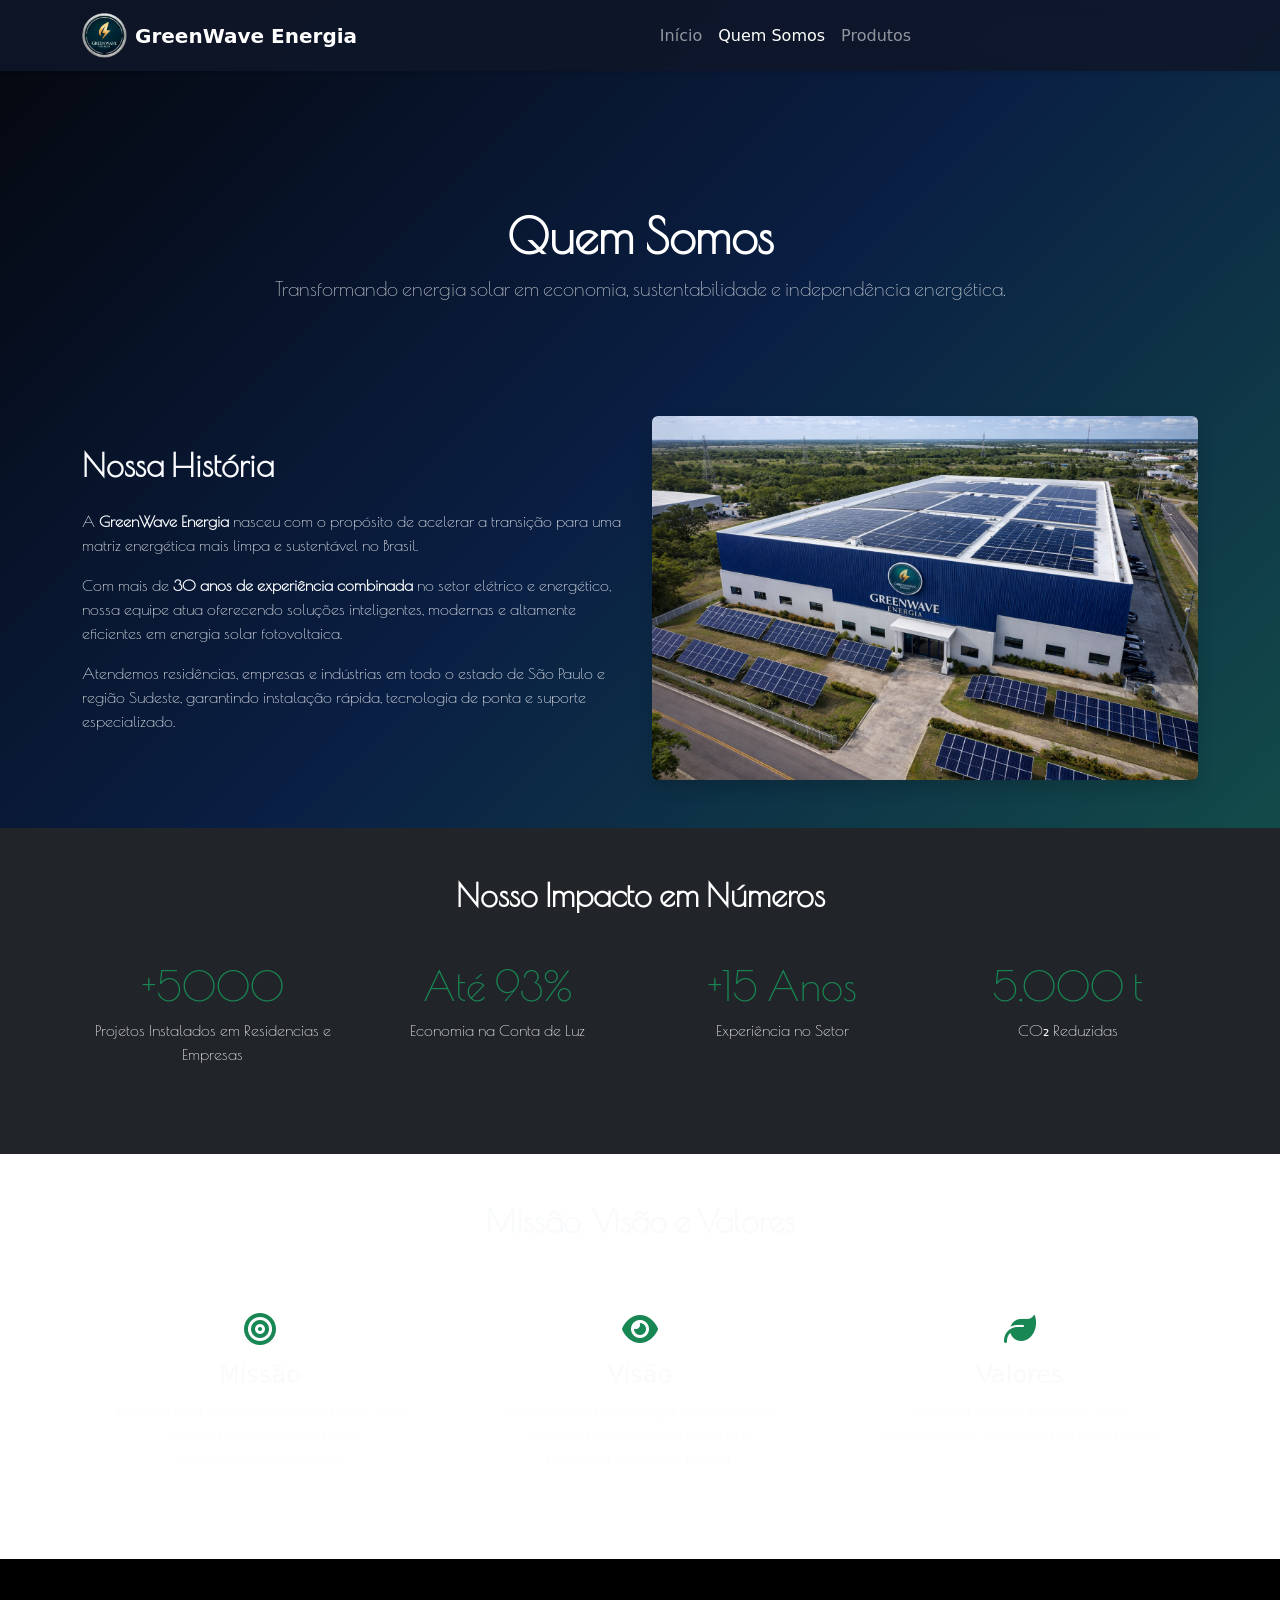
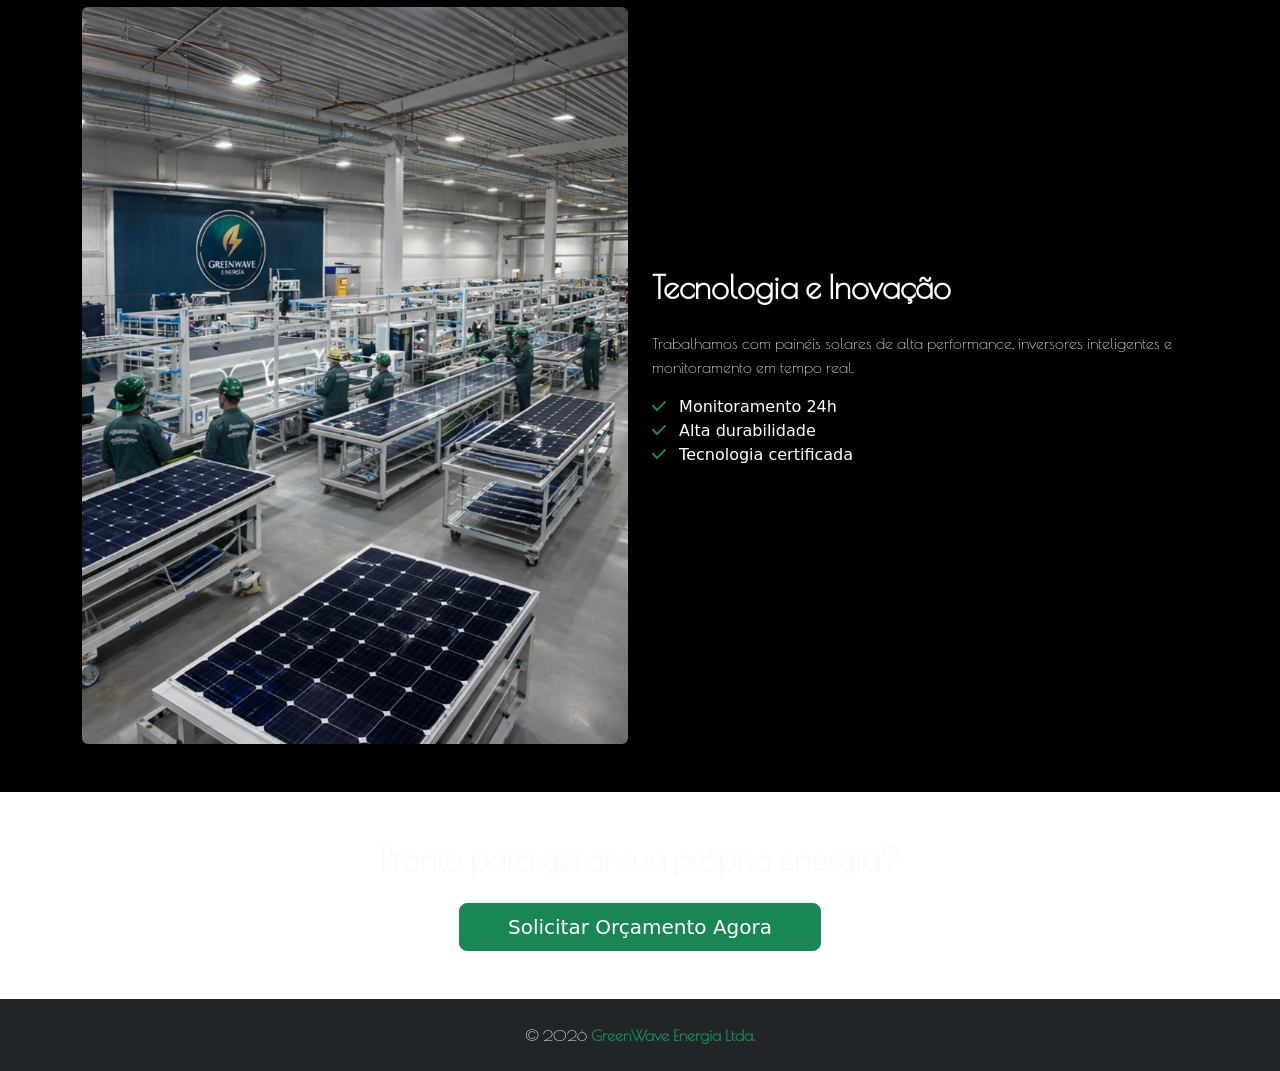
<file: quemsomos.html>
<!DOCTYPE html>
<html lang="pt-BR">

<head>
    <meta charset="UTF-8">
    <meta name="viewport" content="width=device-width, initial-scale=1.0">
    <title>Quem Somos | GreenWave Energia</title>
    <link rel="icon" type="image/png" href="./img/LOGOS/LOGO 1.png">
    <link href="https://cdn.jsdelivr.net/npm/bootstrap@5.3.2/dist/css/bootstrap.min.css" rel="stylesheet">
    <link rel="stylesheet" href="https://cdnjs.cloudflare.com/ajax/libs/font-awesome/6.5.0/css/all.min.css">
    <link href="https://unpkg.com/aos@2.3.4/dist/aos.css" rel="stylesheet">
    <link rel="stylesheet" href="./css/style.css">
</head>

<body>

    <!-- NAVBAR -->
    <nav class="navbar navbar-expand-lg navbar-dark bg-dark fixed-top shadow-sm">
        <div class="container">
            <a class="navbar-brand d-flex align-items-center" href="./index.html">
                <img src="./img/LOGOS/LOGO 1.png" width="45" class="me-2">
                <span class="fw-bold">GreenWave Energia</span>
            </a>

            <button class="navbar-toggler" type="button" data-bs-toggle="collapse" data-bs-target="#navbarGreenWave">
                <span class="navbar-toggler-icon"></span>
            </button>

            <div class="collapse navbar-collapse" id="navbarGreenWave">
                <ul class="navbar-nav mx-auto">
                    <li class="nav-item">
                        <a class="nav-link" href="./index.html">Início</a>
                    </li>
                    <li class="nav-item">
                        <a class="nav-link active" href="#">Quem Somos</a>
                    </li>
                    <li class="nav-item">
                        <a class="nav-link" href="./produtos.html">Produtos</a>
                    </li>
                </ul>

            </div>
        </div>
    </nav>

    <!-- HERO -->
    <section class="py-5 text-white" style="margin-top:90px;">
        <div class="container text-center" data-aos="fade-up">
            <h1 class="fw-bold display-5">Quem Somos</h1>
            <p class="lead opacity-75">
                Transformando energia solar em economia, sustentabilidade e independência energética.
            </p>
        </div>
    </section>

    <!-- HISTÓRIA -->
    <section class="py-5">
        <div class="container">
            <div class="row align-items-center">

                <div class="col-md-6" data-aos="fade-right">
                    <h2 class="fw-bold mb-4">Nossa História</h2>
                    <p>
                        A <strong>GreenWave Energia</strong> nasceu com o propósito de acelerar a transição
                        para uma matriz energética mais limpa e sustentável no Brasil.
                    </p>

                    <p>
                        Com mais de <strong>30 anos de experiência combinada</strong> no setor elétrico
                        e energético, nossa equipe atua oferecendo soluções inteligentes,
                        modernas e altamente eficientes em energia solar fotovoltaica.
                    </p>

                    <p>
                        Atendemos residências, empresas e indústrias em todo o estado
                        de São Paulo e região Sudeste, garantindo instalação rápida,
                        tecnologia de ponta e suporte especializado.
                    </p>
                </div>

                <div class="col-md-6" data-aos="fade-left">
                    <img src="./img/EMPRESA/EMPRESA-SUPERIOR.png" class="img-fluid rounded shadow">
                </div>

            </div>
        </div>
    </section>

    <!-- NÚMEROS IMPACTO -->
    <section class="py-5 bg-dark text-white">
        <div class="container text-center">

            <h2 class="mb-5 fw-bold">Nosso Impacto em Números</h2>

            <div class="row">

                <div class="col-md-3 mb-4">
                    <h1 class="text-success">+5000</h1>
                    <p>Projetos Instalados em Residencias e Empresas</p>
                </div>

                <div class="col-md-3 mb-4">
                    <h1 class="text-success">Até 93%</h1>
                    <p>Economia na Conta de Luz</p>
                </div>

                <div class="col-md-3 mb-4">
                    <h1 class="text-success">+15 Anos</h1>
                    <p>Experiência no Setor</p>
                </div>

                <div class="col-md-3 mb-4">
                    <h1 class="text-success">5.000 t</h1>
                    <p>CO₂ Reduzidas</p>
                </div>

            </div>
        </div>
    </section>

    <!-- MISSÃO VISÃO VALORES -->
    <section class="py-5">
        <div class="container">

            <div class="text-center mb-5">
                <h2 class="fw-bold">Missão, Visão e Valores</h2>
            </div>

            <div class="row g-4">

                <div class="col-md-4" data-aos="fade-up">
                    <div class="service-box text-center p-4">
                        <i class="fa-solid fa-bullseye fa-2x text-success mb-3"></i>
                        <h4>Missão</h4>
                        <p>
                            Democratizar o acesso à energia solar com soluções eficientes,
                            seguras e economicamente viáveis.
                        </p>
                    </div>
                </div>

                <div class="col-md-4" data-aos="fade-up" data-aos-delay="150">
                    <div class="service-box text-center p-4">
                        <i class="fa-solid fa-eye fa-2x text-success mb-3"></i>
                        <h4>Visão</h4>
                        <p>
                            Ser referência em energia sustentável no Sudeste,
                            promovendo inovação e responsabilidade ambiental.
                        </p>
                    </div>
                </div>

                <div class="col-md-4" data-aos="fade-up" data-aos-delay="300">
                    <div class="service-box text-center p-4">
                        <i class="fa-solid fa-leaf fa-2x text-success mb-3"></i>
                        <h4>Valores</h4>
                        <p>
                            Sustentabilidade, inovação, ética, compromisso
                            e excelência no atendimento.
                        </p>
                    </div>
                </div>

            </div>
        </div>
    </section>

    <!-- TECNOLOGIA -->
    <section class="py-5 bg-black text-white">
        <div class="container">

            <div class="row align-items-center">

                <div class="col-md-6" data-aos="fade-right">
                    <img src="./img/EMPRESA/CHAO-FABRICA.png" class="img-fluid rounded shadow">
                </div>

                <div class="col-md-6" data-aos="fade-left">
                    <h2 class="fw-bold mb-4">Tecnologia e Inovação</h2>
                    <p>
                        Trabalhamos com painéis solares de alta performance,
                        inversores inteligentes e monitoramento em tempo real.
                    </p>

                    <ul class="list-unstyled mt-3">
                        <li><i class="fa-solid fa-check text-success me-2"></i> Monitoramento 24h</li>
                        <li><i class="fa-solid fa-check text-success me-2"></i> Alta durabilidade</li>
                        <li><i class="fa-solid fa-check text-success me-2"></i> Tecnologia certificada</li>
                    </ul>
                </div>

            </div>
        </div>
    </section>

    <!-- CTA FINAL -->
    <section class="py-5 text-center">
        <div class="container" data-aos="zoom-in">
            <h2 class="fw-bold mb-4">Pronto para gerar sua própria energia?</h2>
            <a href="./index.html#contato" class="btn btn-success btn-lg px-5">
                Solicitar Orçamento Agora
            </a>
        </div>
    </section>

    <!-- FOOTER -->
    <footer class="bg-dark text-white text-center py-4">
        <p class="mb-0">
            © 2026 <strong class="text-success">GreenWave Energia Ltda.</strong>
        </p>
    </footer>

    <script src="https://cdn.jsdelivr.net/npm/bootstrap@5.3.2/dist/js/bootstrap.bundle.min.js"></script>
    <script src="https://unpkg.com/aos@2.3.4/dist/aos.js"></script>
    <script>
        AOS.init({
            duration: 800,
            once: true
        });
    </script>

</body>

</html>
</file>
<file: css/style.css>
@import url('https://fonts.googleapis.com/css2?family=Merriweather:ital,opsz,wght@0,18..144,300..900;1,18..144,300..900&family=Poiret+One&display=swap');

/* =======================
   VARIÁVEIS GLOBAIS
======================= */
:root {
    --primary: #0A1F44;
    /* Azul institucional forte */
    --primary-dark: #050B1C;
    /* Azul ainda mais profundo */
    --secondary: #1E3A8A;
    /* Azul moderno */
    --accent: #2563EB;
    /* Azul vibrante */
    --dark-bg: #0B0F19;
    /* Preto elegante */
    --darker-bg: #05070D;
    /* Preto profundo */
    --light: #F8FAFC;
    /* Branco suave */
    --success-green: #198754;
    /* Verde padrão sucesso */
}

/* =======================
   GLOBAL
======================= */
html {
    scroll-behavior: smooth;
}
H1,h2, p{
  font-family: "Poiret One", sans-serif;
}


body {
    padding-top: 70px;
    color: var(--light);
    background: linear-gradient(135deg, #05070D, #0A1F44, #134e4a);
    background-attachment: fixed;
    background-size: cover;
}


/* =======================
   PRELOADER
======================= */
#preloader {
    position: fixed;
    top: 0;
    left: 0;
    width: 100%;
    height: 100%;
    background-color: #000;
    display: flex;
    justify-content: center;
    align-items: center;
    z-index: 9999;
    transition: opacity 0.8s ease, visibility 0.8s;
}

.preloader-content {
    text-align: center;
}

.loader-logo {
    width: 100px;
    margin-bottom: 20px;
    animation: pulse 2s infinite ease-in-out;
}

.loader-text {
    color: white;
    font-size: 2rem;
    font-weight: bold;
    letter-spacing: 2px;
}

.loader-text span {
    color: var(--success-green);
}

.loader-bar {
    width: 0;
    height: 4px;
    background-color: var(--success-green);
    margin: 20px auto 0;
    border-radius: 10px;
    animation: loading 2.5s forwards ease-in-out;
}

@keyframes pulse {

    0%,
    100% {
        transform: scale(1);
        opacity: 1;
    }

    50% {
        transform: scale(1.1);
        opacity: 0.7;
    }
}

@keyframes loading {
    0% {
        width: 0;
    }

    100% {
        width: 100%;
    }
}

@keyframes pop {
    0% {
        transform: scale(1);
    }

    50% {
        transform: scale(1.2);
    }

    100% {
        transform: scale(1);
    }
}

.loader-finish {
    opacity: 0;
    visibility: hidden;
}

a {
    color: var(--accent);
    text-decoration: none;
    transition: 0.3s;
}

a:hover {
    color: white;
}

/* =======================
   NAVBAR
======================= */
.navbar {
    background: rgba(15, 23, 42, 0.9) !important;
    backdrop-filter: blur(10px);
    transition: 0.4s;
}

.navbar.scrolled {
    background: rgba(2, 6, 23, 0.95) !important;
}

/* =======================
   CARROSSEL
======================= */
.carousel-item {
    height: 100vh;
}

.carousel-item img {
    height: 100vh;
    filter: brightness(40%);
}

.carousel-caption {
    bottom: 35%;
}

.carousel-caption h2 {
    font-size: 3rem;
    font-weight: bold;
}

.carousel-caption p {
    font-size: 1.2rem;
    opacity: 0.9;
}

/* =======================
   BOTÕES E ANIMAÇÕES
======================= */
.btn-startup {
    background: linear-gradient(45deg, var(--primary), var(--secondary));
    border: none;
    color: white;
    font-weight: 600;
    padding: 12px 30px;
    border-radius: 30px;
    transition: 0.3s;
}

.btn-startup:hover {
    transform: scale(1.05);
    box-shadow: 0 0 20px var(--accent);
}

.btn-success-animated {
    background-color: var(--success-green) !important;
    border-color: var(--success-green) !important;
    color: white !important;
    transform: scale(1.02);
    transition: all 0.3s ease;
}

.cart-pop {
    animation: pop 0.3s ease-out;
}

/* =======================
   SEÇÕES E BOXES
======================= */
section {
    position: relative;
    padding: 100px 0;
    overflow: hidden;
}

.wave-divider {
    position: absolute;
    bottom: 0;
    left: 0;
    width: 100%;
    line-height: 0;
}

.wave-divider svg {
    display: block;
    width: 100%;
    height: 120px;
}

.service-box,
.solution-box,
.tech-box {
    background: rgba(255, 255, 255, 0.04);
    border-radius: 15px;
    padding: 35px 25px;
    backdrop-filter: blur(15px);
    border: 1px solid rgba(255, 255, 255, 0.08);
    transition: 0.4s;
    height: 100%;
}

.service-box:hover,
.solution-box:hover,
.tech-box:hover {
    transform: translateY(-10px);
    box-shadow: 0 0 35px rgba(37, 99, 235, 0.35);
    border: 1px solid rgba(37, 99, 235, 0.4);
}

.solution-icon,
.tech-icon {
    font-size: 40px;
    color: var(--primary);
    margin-bottom: 15px;
}

/* =======================
   NÚMEROS
======================= */
#numeros {
    background: linear-gradient(45deg, var(--primary), var(--secondary));
    color: white;
}

.counter {
    font-size: 3rem;
    font-weight: bold;
}

/* =======================
   DEPOIMENTOS
======================= */
.testimonial {
    background: rgba(255, 255, 255, 0.05);
    padding: 30px;
    border-radius: 15px;
    transition: 0.3s;
    backdrop-filter: blur(10px);
    border: 1px solid rgba(255, 255, 255, 0.1);
}

.testimonial:hover {
    transform: translateY(-10px);
    box-shadow: 0 0 25px var(--primary);
    border: 1px solid var(--primary);
}

.testimonial-avatar {
    width: 90px;
    height: 90px;
    border-radius: 50%;
    object-fit: cover;
    border: 3px solid var(--primary);
}

.stars i {
    color: var(--accent);
    font-size: 18px;
    margin: 0 2px;
}

/* =======================
   MAPA E CONTATO
======================= */
.map-container iframe {
    width: 100%;
    height: 500px;
    border-radius: 15px;
    filter: grayscale(100%) invert(90%) contrast(90%);
}

.contact-box,
.contact-info {
    background: rgba(255, 255, 255, 0.05);
    padding: 40px;
    border-radius: 15px;
    backdrop-filter: blur(10px);
}

.info-item {
    display: flex;
    align-items: center;
    gap: 20px;
    margin-bottom: 15px;
}

.info-item i {
    font-size: 24px;
    color: var(--accent);
}

/* =======================
   LOJA E CARRINHO (OFFCANVAS)
======================= */
.product-card {
    transition: all 0.3s ease;
    border: 1px solid rgba(255, 255, 255, 0.05) !important;
    background: rgba(255, 255, 255, 0.02);
}

.product-card:hover {
    transform: translateY(-5px);
    box-shadow: 0 10px 20px rgba(0, 0, 0, 0.3) !important;
    background: rgba(255, 255, 255, 0.05);
}

.card-img-top {
    height: 200px;
    object-fit: cover;
}

.ob-cart {
    background-color: #0f172a;
    color: white;
}

.cart-item {
    border-bottom: 1px solid rgba(255, 255, 255, 0.1) !important;
    padding: 15px 0;
}

.ob-cart .cart-item h6 {
    color: #ffffff;
    font-weight: 600;
}

.ob-cartRow--total {
    border-top: 2px solid var(--success-green);
    padding-top: 15px;
    font-size: 1.25rem;
    color: var(--success-green);
    font-weight: bold;
}

.ob-btn {
    background-color: var(--success-green);
    color: white;
    border: none;
    transition: 0.3s;
}

.ob-btn:hover {
    background-color: #157347;
    transform: translateY(-2px);
}

.ob-btn-outline {
    border: 1px solid #dc3545;
    color: #dc3545;
    background: transparent;
    transition: 0.3s;
}

.ob-btn-outline:hover {
    background: #dc3545;
    color: white;
}

.cart-count {
    position: absolute;
    top: -5px;
    right: -5px;
    font-size: 0.75rem;
    font-weight: bold;
}

/* Ícones de Pagamento */
.payment-icons i {
    transition: transform 0.3s ease;
    cursor: help;
}

.payment-icons i:hover {
    transform: scale(1.2);
    color: #f7931a !important;
}

/* =======================
   FOOTER
======================= */
footer {
    background: var(--darker-bg);
    padding: 50px 0;
}

.v2 {
    color: #ffffff;
}

.text-auto {
    color: rgba(255, 255, 255, 0.7) !important;
}

.card-body .card-title {
    color: #ffffff !important;
}

.card-body .card-text {
    color: #e0e0e0 !important;
}

.card-footer.bg-white {
    background-color: rgba(255, 255, 255, 0.05) !important;
    border-top: 1px solid rgba(255, 255, 255, 0.1) !important;
}

/* =======================
   AJUSTES FINAIS PARA SEÇÕES COM O FUNDO NOVO
======================= */
main {
    background: linear-gradient(135deg, #05070D, #0A1F44, #134e4a);
    background-attachment: fixed;
    padding-top: 120px;
}

/* Ajuste para o Carrossel de Depoimentos Compacto */
#carouselFeedback {
    max-width: 700px;
    margin: 0 auto;
}

#carouselFeedback .carousel-item {
    height: auto;
    /* Importante: remove o 100vh que estava no global */
    padding: 10px 0;
}

#carouselFeedback .carousel-item img {
    height: auto;
    /* Remove o filtro de brilho para textos */
    filter: none;
}

/* Cor dos pontinhos do carrossel */
#carouselFeedback .carousel-indicators [button],
#carouselFeedback .carousel-indicators button {
    background-color: var(--success-green) !important;
    opacity: 0.4;
    border: none;
}

#carouselFeedback .carousel-indicators .active {
    opacity: 1;
}

/* Ajuste na seção para não ocupar espaço excessivo */
.py-4 {
    padding-top: 1.5rem !important;
    padding-bottom: 1.5rem !important;
}
</file>
